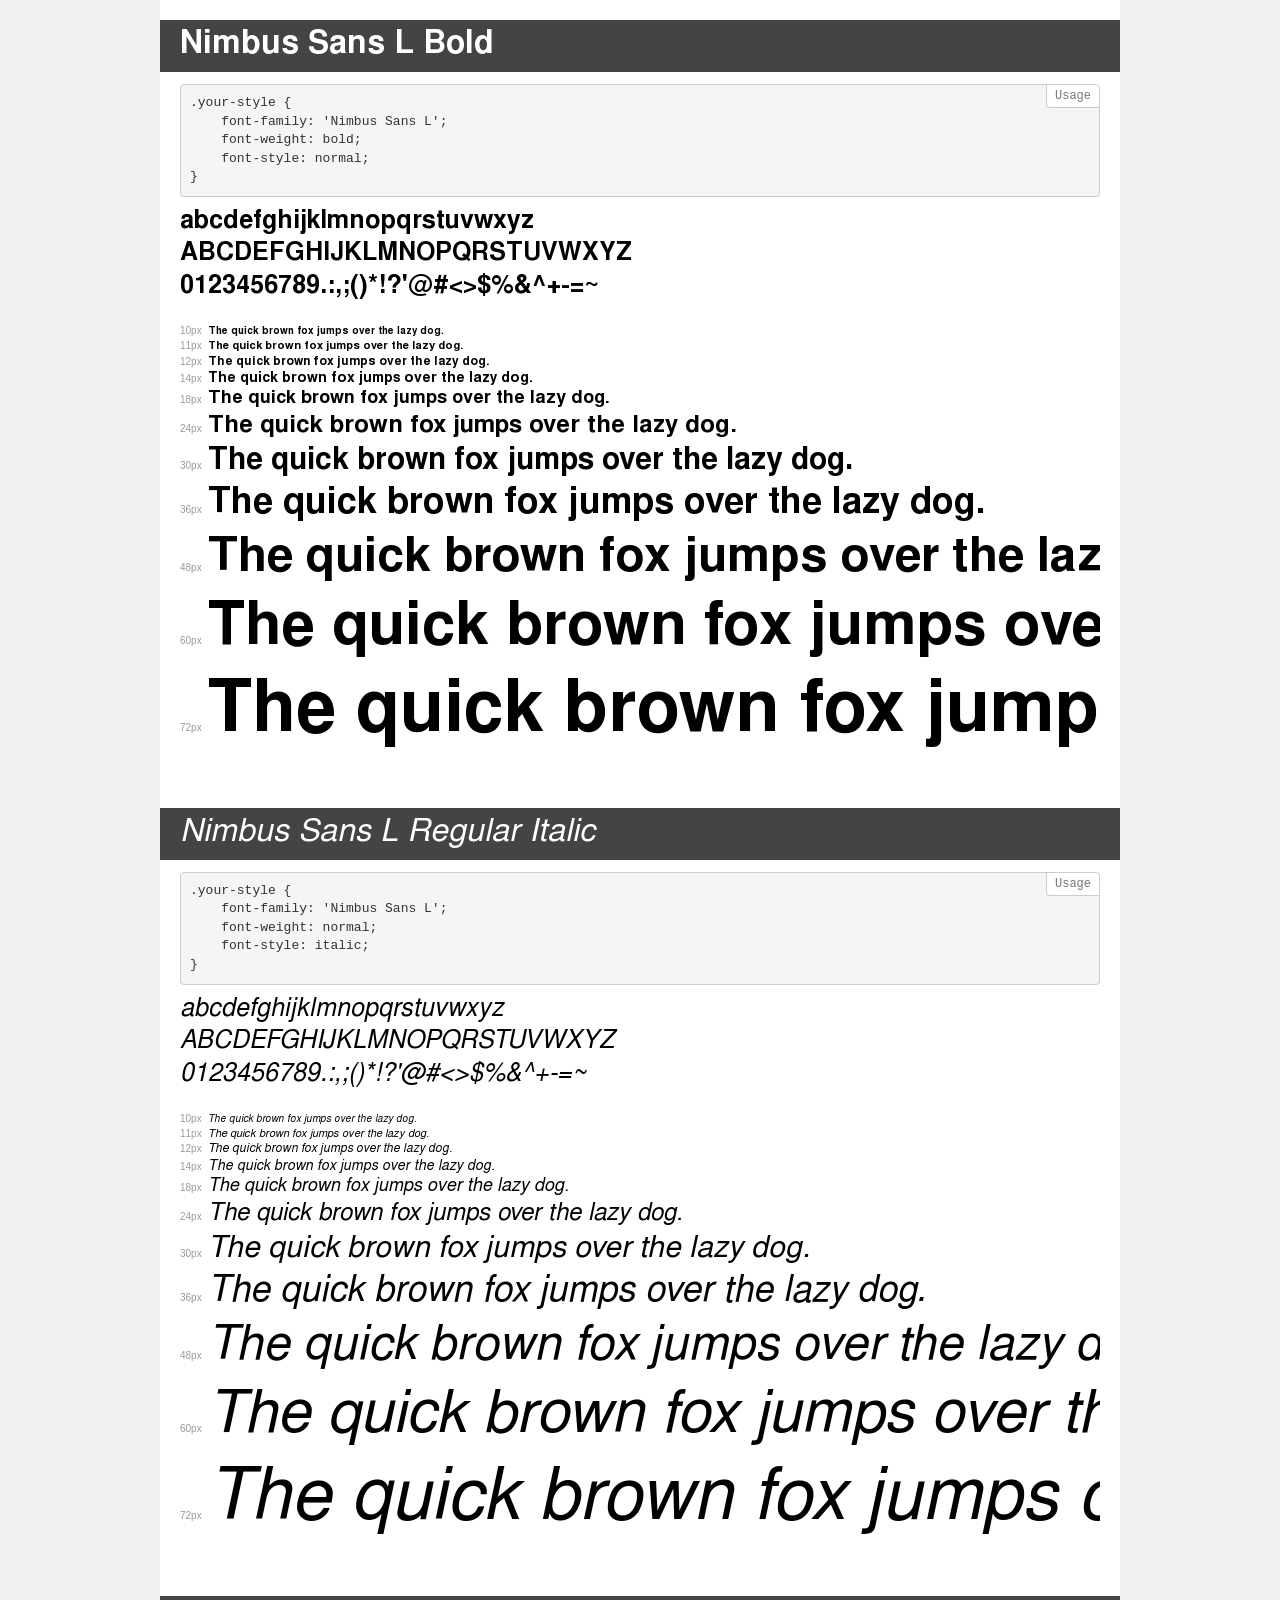
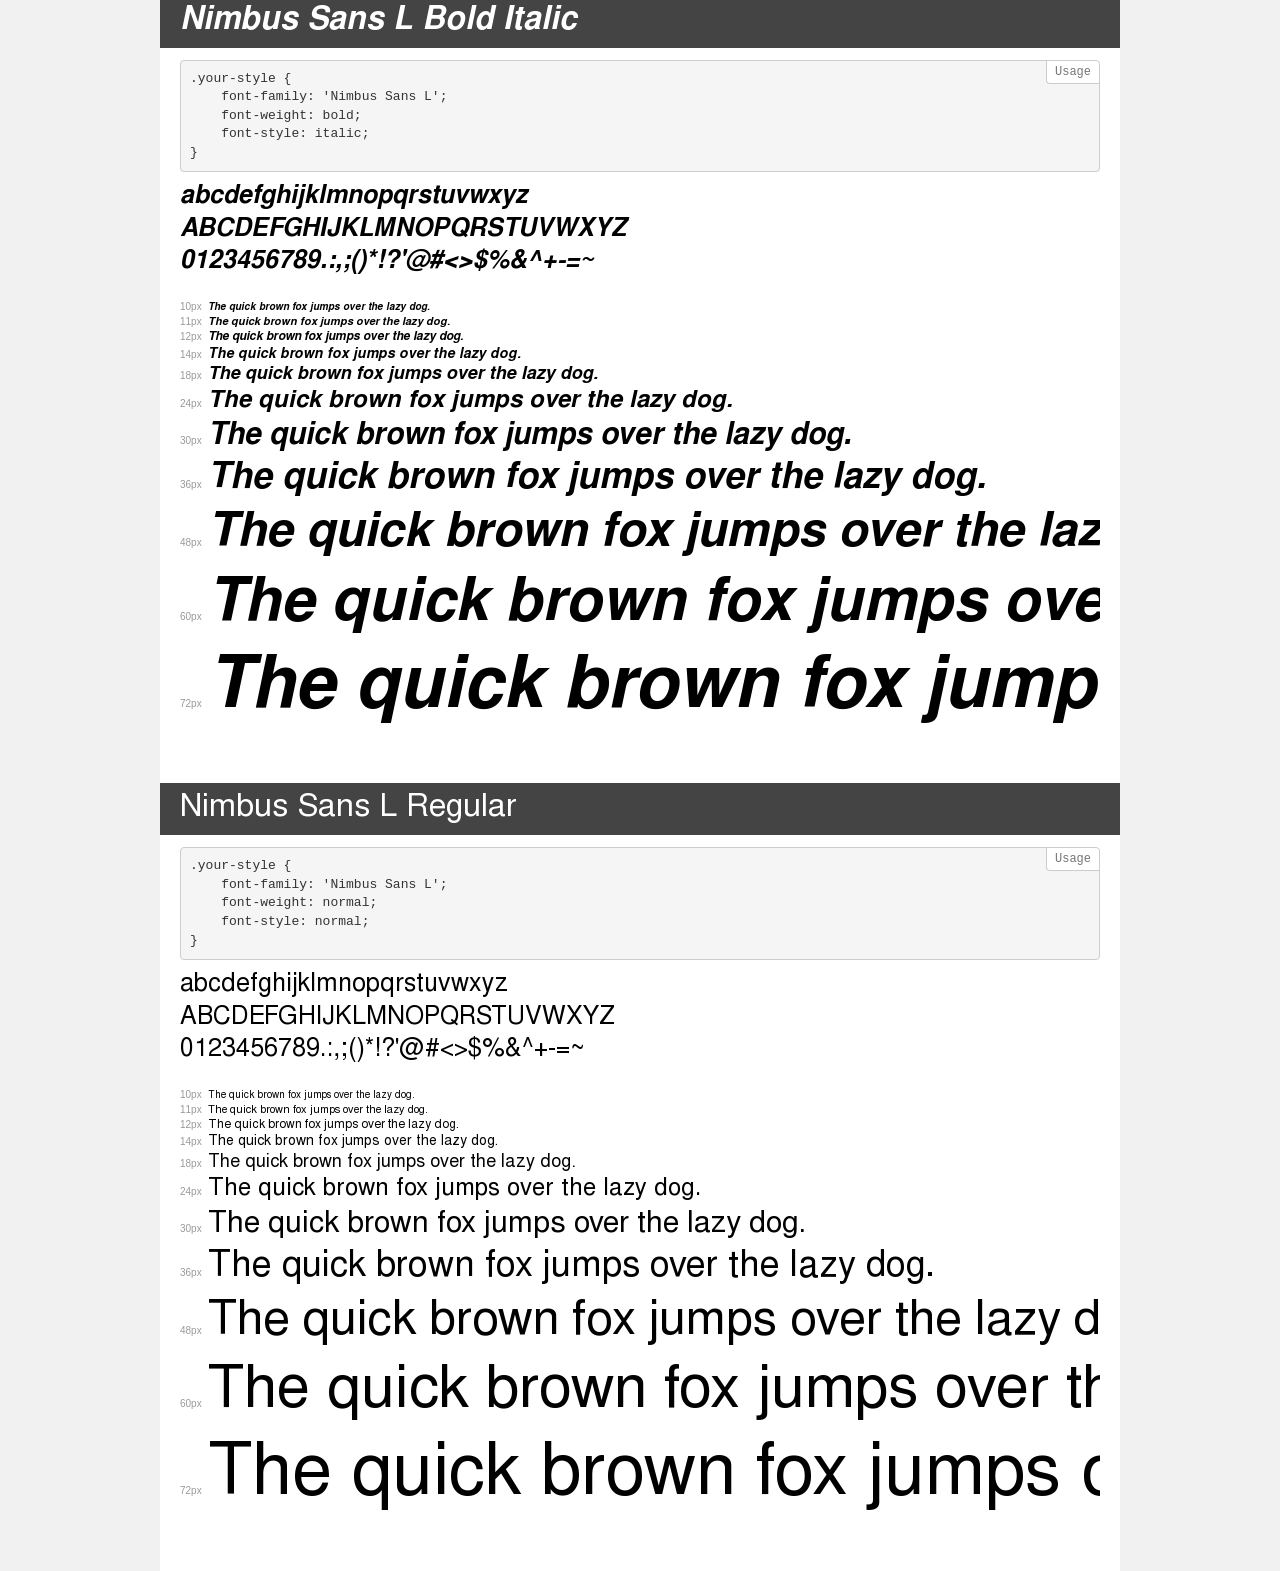
<file: huding/fonts/font/demo.html>
<!DOCTYPE html>
<html>
<head>
    <meta charset="utf-8">
    <meta http-equiv="X-UA-Compatible" content="IE=edge">
    <meta name="viewport" content="width=device-width, initial-scale=1">
    <meta name="robots" content="noindex, noarchive">
    <meta name="format-detection" content="telephone=no">
    <title>Transfonter demo</title>
    <link href="stylesheet.css" rel="stylesheet">
    <style>
        /*
        http://meyerweb.com/eric/tools/css/reset/
        v2.0 | 20110126
        License: none (public domain)
        */
        html, body, div, span, applet, object, iframe,
        h1, h2, h3, h4, h5, h6, p, blockquote, pre,
        a, abbr, acronym, address, big, cite, code,
        del, dfn, em, img, ins, kbd, q, s, samp,
        small, strike, strong, sub, sup, tt, var,
        b, u, i, center,
        dl, dt, dd, ol, ul, li,
        fieldset, form, label, legend,
        table, caption, tbody, tfoot, thead, tr, th, td,
        article, aside, canvas, details, embed,
        figure, figcaption, footer, header, hgroup,
        menu, nav, output, ruby, section, summary,
        time, mark, audio, video {
            margin: 0;
            padding: 0;
            border: 0;
            font-size: 100%;
            font: inherit;
            vertical-align: baseline;
        }
        /* HTML5 display-role reset for older browsers */
        article, aside, details, figcaption, figure,
        footer, header, hgroup, menu, nav, section {
            display: block;
        }
        body {
            line-height: 1;
        }
        ol, ul {
            list-style: none;
        }
        blockquote, q {
            quotes: none;
        }
        blockquote:before, blockquote:after,
        q:before, q:after {
            content: '';
            content: none;
        }
        table {
            border-collapse: collapse;
            border-spacing: 0;
        }
        /* common styles */
        body {
            background: #f1f1f1;
            color: #000;
        }
        .page {
            background: #fff;
            width: 920px;
            margin: 0 auto;
            padding: 20px 20px 0 20px;
            overflow: hidden;
        }
        .font-container {
            overflow-x: auto;
            overflow-y: hidden;
            margin-bottom: 40px;
            line-height: 1.3;
            white-space: nowrap;
            padding-bottom: 5px;
        }
        h1 {
            position: relative;
            background: #444;
            font-size: 32px;
            color: #fff;
            padding: 10px 20px;
            margin: 0 -20px 12px -20px;
        }
        .letters {
            font-size: 25px;
            margin-bottom: 20px;
        }
        .s10:before {
            content: '10px';
        }
        .s11:before {
            content: '11px';
        }
        .s12:before {
            content: '12px';
        }
        .s14:before {
            content: '14px';
        }
        .s18:before {
            content: '18px';
        }
        .s24:before {
            content: '24px';
        }
        .s30:before {
            content: '30px';
        }
        .s36:before {
            content: '36px';
        }
        .s48:before {
            content: '48px';
        }
        .s60:before {
            content: '60px';
        }
        .s72:before {
            content: '72px';
        }
        .s10:before, .s11:before, .s12:before, .s14:before,
        .s18:before, .s24:before, .s30:before, .s36:before,
        .s48:before, .s60:before, .s72:before {
            font-family: Arial, sans-serif;
            font-size: 10px;
            font-weight: normal;
            font-style: normal;
            color: #999;
            padding-right: 6px;
        }
        pre {
            display: block;
            position: relative;
            padding: 9px;
            margin: 0 0 10px;
            font-family: Monaco, Menlo, Consolas, "Courier New", monospace !important;
            font-size: 13px;
            line-height: 1.428571429;
            color: #333;
            font-weight: normal !important;
            font-style: normal !important;
            background-color: #f5f5f5;
            border: 1px solid #ccc;
            overflow-x: auto;
            border-radius: 4px;
        }
        pre:after {
            display: block;
            position: absolute;
            right: 0;
            top: 0;
            content: 'Usage';
            line-height: 1;
            padding: 5px 8px;
            font-size: 12px;
            color: #767676;
            background-color: #fff;
            border: 1px solid #ccc;
            border-right: none;
            border-top: none;
            border-radius: 0 4px 0 4px;
            z-index: 10;
        }
        /* responsive */
        @media (max-width: 959px) {
            .page {
                width: auto;
                margin: 0;
            }
        }
    </style>
</head>
<body>
<div class="page">
    <div class="demo" style="font-family: 'Nimbus Sans L'; font-weight: bold; font-style: normal;">
        <h1>Nimbus Sans L Bold</h1>
        <pre>.your-style {
    font-family: 'Nimbus Sans L';
    font-weight: bold;
    font-style: normal;
}</pre>
        <div class="font-container">
            <p class="letters">
                abcdefghijklmnopqrstuvwxyz<br>
ABCDEFGHIJKLMNOPQRSTUVWXYZ<br>
                0123456789.:,;()*!?'@#<>$%&^+-=~
            </p>
            <p class="s10" style="font-size: 10px;">The quick brown fox jumps over the lazy dog.</p>
            <p class="s11" style="font-size: 11px;">The quick brown fox jumps over the lazy dog.</p>
            <p class="s12" style="font-size: 12px;">The quick brown fox jumps over the lazy dog.</p>
            <p class="s14" style="font-size: 14px;">The quick brown fox jumps over the lazy dog.</p>
            <p class="s18" style="font-size: 18px;">The quick brown fox jumps over the lazy dog.</p>
            <p class="s24" style="font-size: 24px;">The quick brown fox jumps over the lazy dog.</p>
            <p class="s30" style="font-size: 30px;">The quick brown fox jumps over the lazy dog.</p>
            <p class="s36" style="font-size: 36px;">The quick brown fox jumps over the lazy dog.</p>
            <p class="s48" style="font-size: 48px;">The quick brown fox jumps over the lazy dog.</p>
            <p class="s60" style="font-size: 60px;">The quick brown fox jumps over the lazy dog.</p>
            <p class="s72" style="font-size: 72px;">The quick brown fox jumps over the lazy dog.</p>
        </div>
    </div>
    <div class="demo" style="font-family: 'Nimbus Sans L'; font-weight: normal; font-style: italic;">
        <h1>Nimbus Sans L Regular Italic</h1>
        <pre>.your-style {
    font-family: 'Nimbus Sans L';
    font-weight: normal;
    font-style: italic;
}</pre>
        <div class="font-container">
            <p class="letters">
                abcdefghijklmnopqrstuvwxyz<br>
ABCDEFGHIJKLMNOPQRSTUVWXYZ<br>
                0123456789.:,;()*!?'@#<>$%&^+-=~
            </p>
            <p class="s10" style="font-size: 10px;">The quick brown fox jumps over the lazy dog.</p>
            <p class="s11" style="font-size: 11px;">The quick brown fox jumps over the lazy dog.</p>
            <p class="s12" style="font-size: 12px;">The quick brown fox jumps over the lazy dog.</p>
            <p class="s14" style="font-size: 14px;">The quick brown fox jumps over the lazy dog.</p>
            <p class="s18" style="font-size: 18px;">The quick brown fox jumps over the lazy dog.</p>
            <p class="s24" style="font-size: 24px;">The quick brown fox jumps over the lazy dog.</p>
            <p class="s30" style="font-size: 30px;">The quick brown fox jumps over the lazy dog.</p>
            <p class="s36" style="font-size: 36px;">The quick brown fox jumps over the lazy dog.</p>
            <p class="s48" style="font-size: 48px;">The quick brown fox jumps over the lazy dog.</p>
            <p class="s60" style="font-size: 60px;">The quick brown fox jumps over the lazy dog.</p>
            <p class="s72" style="font-size: 72px;">The quick brown fox jumps over the lazy dog.</p>
        </div>
    </div>
    <div class="demo" style="font-family: 'Nimbus Sans L'; font-weight: bold; font-style: italic;">
        <h1>Nimbus Sans L Bold Italic</h1>
        <pre>.your-style {
    font-family: 'Nimbus Sans L';
    font-weight: bold;
    font-style: italic;
}</pre>
        <div class="font-container">
            <p class="letters">
                abcdefghijklmnopqrstuvwxyz<br>
ABCDEFGHIJKLMNOPQRSTUVWXYZ<br>
                0123456789.:,;()*!?'@#<>$%&^+-=~
            </p>
            <p class="s10" style="font-size: 10px;">The quick brown fox jumps over the lazy dog.</p>
            <p class="s11" style="font-size: 11px;">The quick brown fox jumps over the lazy dog.</p>
            <p class="s12" style="font-size: 12px;">The quick brown fox jumps over the lazy dog.</p>
            <p class="s14" style="font-size: 14px;">The quick brown fox jumps over the lazy dog.</p>
            <p class="s18" style="font-size: 18px;">The quick brown fox jumps over the lazy dog.</p>
            <p class="s24" style="font-size: 24px;">The quick brown fox jumps over the lazy dog.</p>
            <p class="s30" style="font-size: 30px;">The quick brown fox jumps over the lazy dog.</p>
            <p class="s36" style="font-size: 36px;">The quick brown fox jumps over the lazy dog.</p>
            <p class="s48" style="font-size: 48px;">The quick brown fox jumps over the lazy dog.</p>
            <p class="s60" style="font-size: 60px;">The quick brown fox jumps over the lazy dog.</p>
            <p class="s72" style="font-size: 72px;">The quick brown fox jumps over the lazy dog.</p>
        </div>
    </div>
    <div class="demo" style="font-family: 'Nimbus Sans L'; font-weight: normal; font-style: normal;">
        <h1>Nimbus Sans L Regular</h1>
        <pre>.your-style {
    font-family: 'Nimbus Sans L';
    font-weight: normal;
    font-style: normal;
}</pre>
        <div class="font-container">
            <p class="letters">
                abcdefghijklmnopqrstuvwxyz<br>
ABCDEFGHIJKLMNOPQRSTUVWXYZ<br>
                0123456789.:,;()*!?'@#<>$%&^+-=~
            </p>
            <p class="s10" style="font-size: 10px;">The quick brown fox jumps over the lazy dog.</p>
            <p class="s11" style="font-size: 11px;">The quick brown fox jumps over the lazy dog.</p>
            <p class="s12" style="font-size: 12px;">The quick brown fox jumps over the lazy dog.</p>
            <p class="s14" style="font-size: 14px;">The quick brown fox jumps over the lazy dog.</p>
            <p class="s18" style="font-size: 18px;">The quick brown fox jumps over the lazy dog.</p>
            <p class="s24" style="font-size: 24px;">The quick brown fox jumps over the lazy dog.</p>
            <p class="s30" style="font-size: 30px;">The quick brown fox jumps over the lazy dog.</p>
            <p class="s36" style="font-size: 36px;">The quick brown fox jumps over the lazy dog.</p>
            <p class="s48" style="font-size: 48px;">The quick brown fox jumps over the lazy dog.</p>
            <p class="s60" style="font-size: 60px;">The quick brown fox jumps over the lazy dog.</p>
            <p class="s72" style="font-size: 72px;">The quick brown fox jumps over the lazy dog.</p>
        </div>
    </div>
</div>
</body>
</html>
</file>
<file: huding/fonts/font/stylesheet.css>
@font-face {
    font-family: 'Nimbus Sans L';
    src: url('NimbusSanL-Bol.eot');
    src: local('Nimbus Sans L Bold'), local('NimbusSanL-Bol'),
        url('NimbusSanL-Bol.eot?#iefix') format('embedded-opentype'),
        url('NimbusSanL-Bol.woff2') format('woff2'),
        url('NimbusSanL-Bol.woff') format('woff'),
        url('NimbusSanL-Bol.ttf') format('truetype');
    font-weight: bold;
    font-style: normal;
}

@font-face {
    font-family: 'Nimbus Sans L';
    src: url('NimbusSanL-RegIta.eot');
    src: local('Nimbus Sans L Regular Italic'), local('NimbusSanL-RegIta'),
        url('NimbusSanL-RegIta.eot?#iefix') format('embedded-opentype'),
        url('NimbusSanL-RegIta.woff2') format('woff2'),
        url('NimbusSanL-RegIta.woff') format('woff'),
        url('NimbusSanL-RegIta.ttf') format('truetype');
    font-weight: normal;
    font-style: italic;
}

@font-face {
    font-family: 'Nimbus Sans L';
    src: url('NimbusSanL-BolIta.eot');
    src: local('Nimbus Sans L Bold Italic'), local('NimbusSanL-BolIta'),
        url('NimbusSanL-BolIta.eot?#iefix') format('embedded-opentype'),
        url('NimbusSanL-BolIta.woff2') format('woff2'),
        url('NimbusSanL-BolIta.woff') format('woff'),
        url('NimbusSanL-BolIta.ttf') format('truetype');
    font-weight: bold;
    font-style: italic;
}

@font-face {
    font-family: 'Nimbus Sans L';
    src: url('NimbusSanL-Reg.eot');
    src: local('Nimbus Sans L Regular'), local('NimbusSanL-Reg'),
        url('NimbusSanL-Reg.eot?#iefix') format('embedded-opentype'),
        url('NimbusSanL-Reg.woff2') format('woff2'),
        url('NimbusSanL-Reg.woff') format('woff'),
        url('NimbusSanL-Reg.ttf') format('truetype');
    font-weight: normal;
    font-style: normal;
}
</file>
